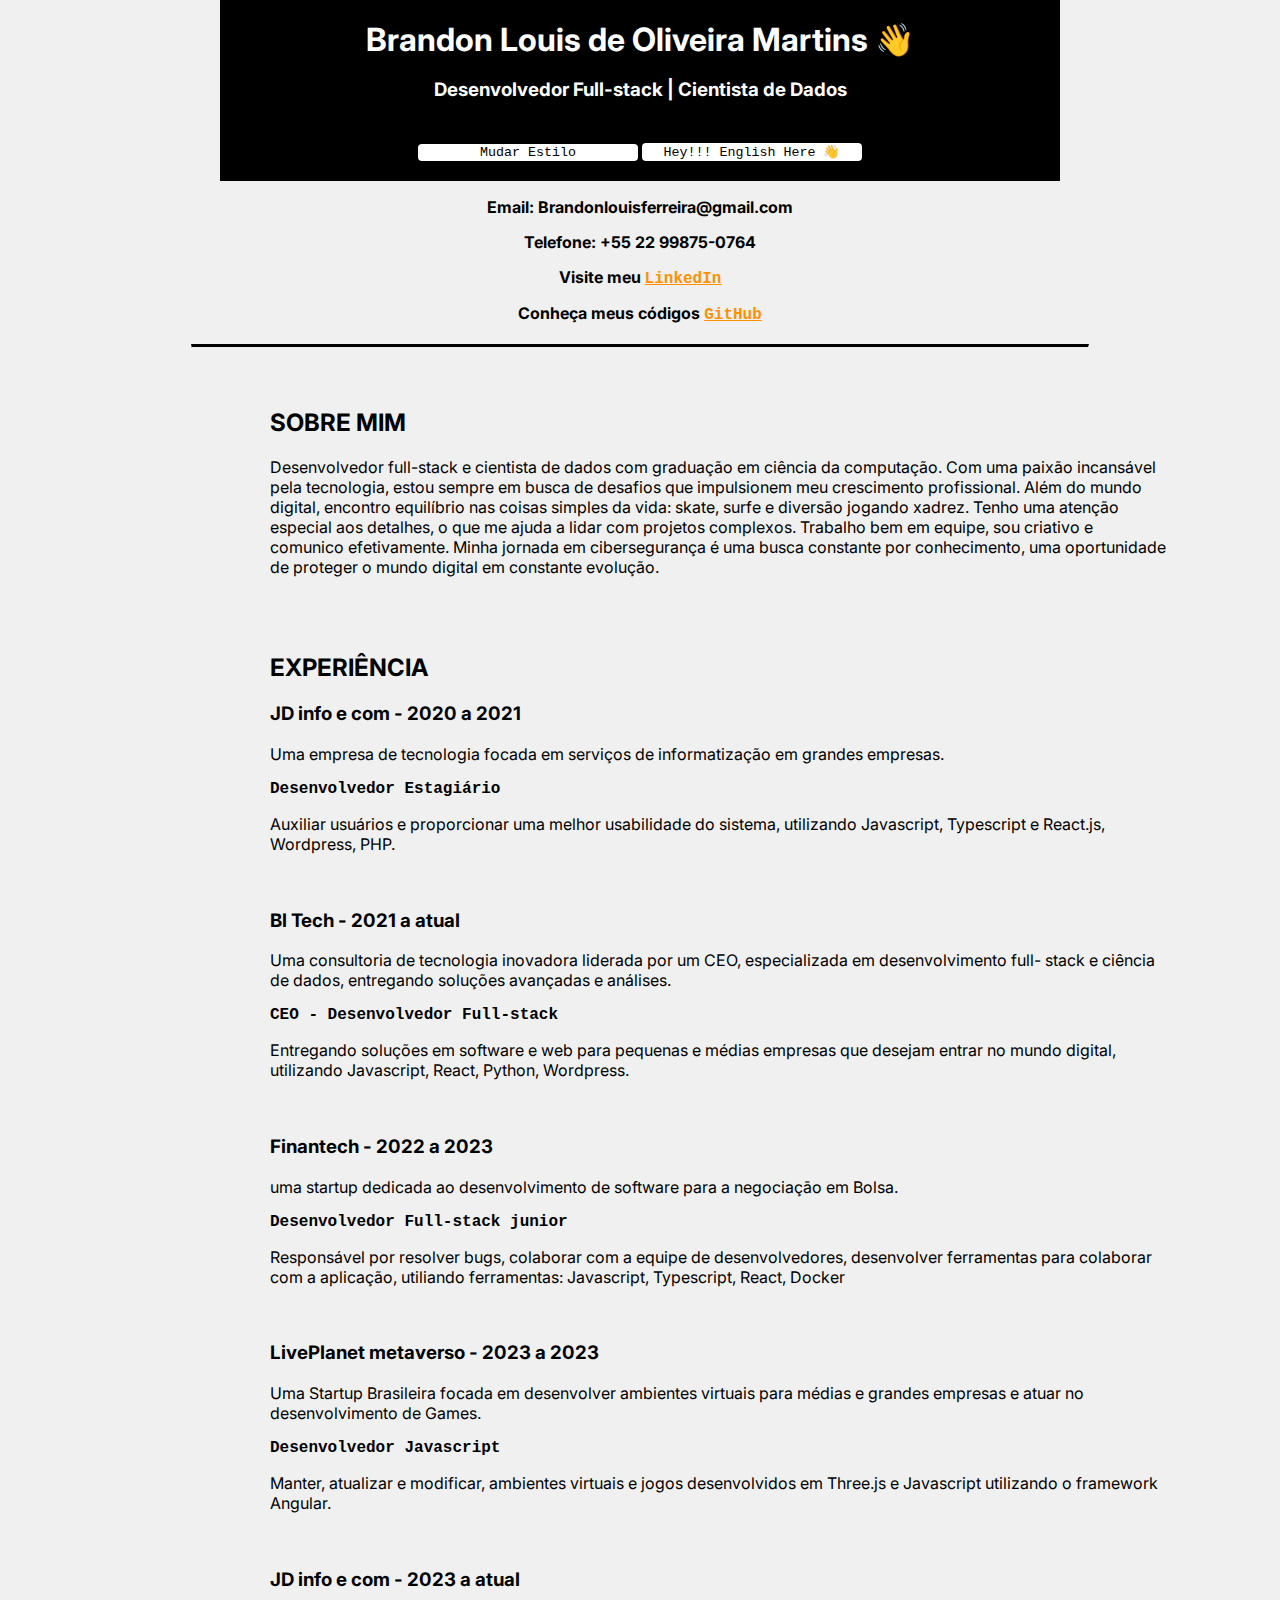
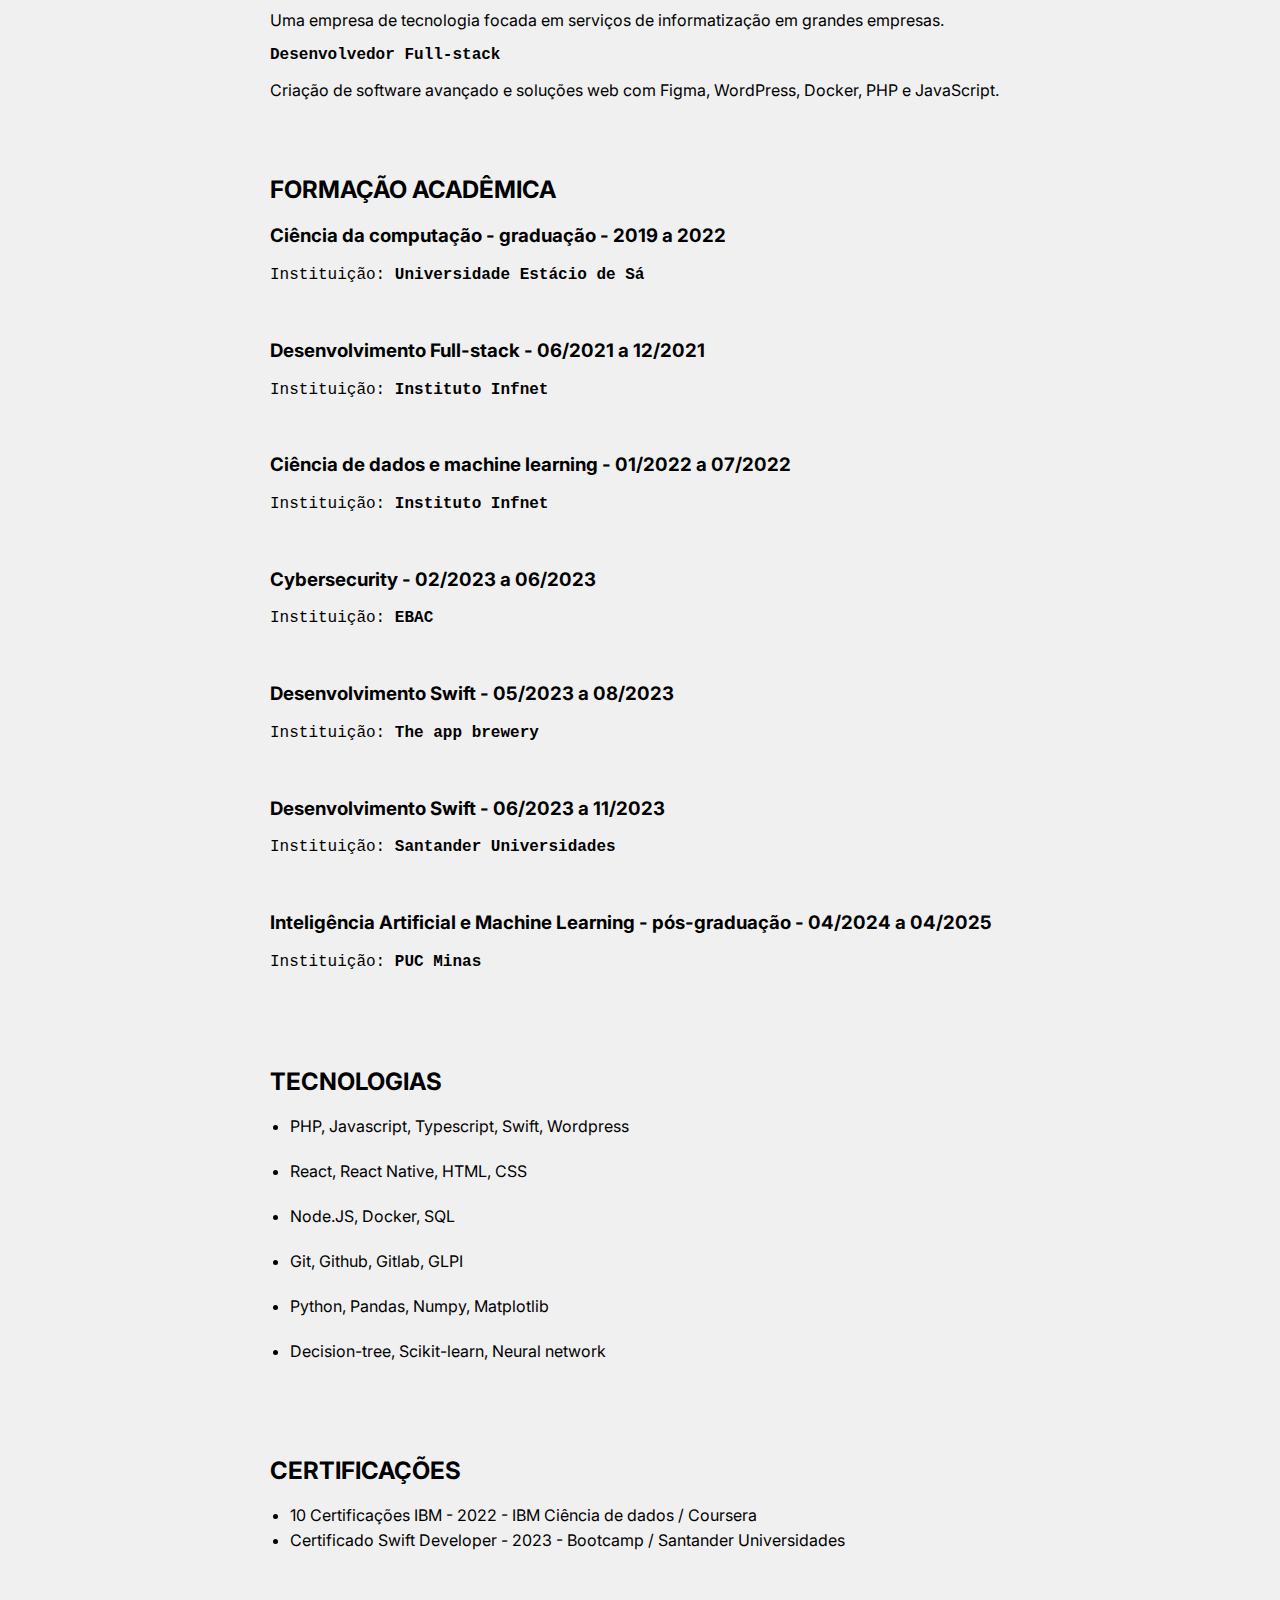
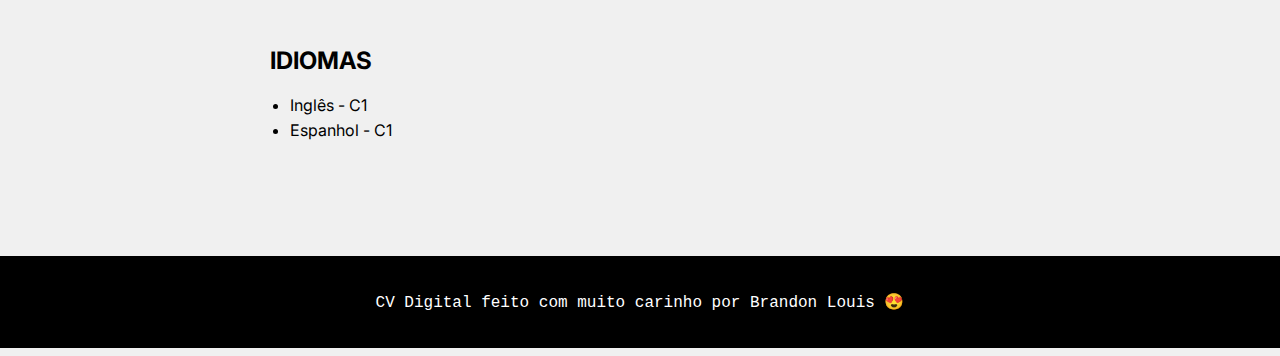
<file: index.html>
<!DOCTYPE html>
<html lang="pt-BR">
<head>
    <meta charset="UTF-8">
    <meta name="viewport" content="width=device-width, initial-scale=1.0">
    <title>Brandon Louis</title>
    <link rel="stylesheet" href="/assets/css/styles.css">
    <link rel="stylesheet" href="https://fonts.googleapis.com/css2?family=Inter&display=swap">
    <link rel="icon" type="image/png" href="/assets/images/icons8-homem-tecnólogo-96.png">
</head>
<body>
    <header>
        <h1>Brandon Louis de Oliveira Martins &#128075;</h1>
        <h3>Desenvolvedor Full-stack | Cientista de Dados</h3>
        <button id="modo-noturno">Mudar Estilo</button>
        <button onclick="window.location.href='english.html'">Hey!!! English Here &#128075;</button>
        </header>
        <section id="contact">
    <ul>
        <li>Email: Brandonlouisferreira@gmail.com</li>
        <li>Telefone: +55 22 99875-0764</li>
        <li>Visite meu <a href="https://www.linkedin.com/in/loouis-brandon/" target="_blank">LinkedIn</a></li>
        <li>Conheça meus códigos <a href="https://github.com/loouisbrandon" target="_blank">GitHub</a></li>
    </ul>
        </section>

        <div>
            <hr class="divider">
        </div>

    <section id="about">
        <h2>SOBRE MIM</h2>
        <p>
            Desenvolvedor full-stack e cientista de dados com graduação em ciência da computação. Com uma paixão incansável pela tecnologia, estou sempre em busca de desafios que impulsionem meu crescimento profissional. Além do mundo digital, encontro equilíbrio nas coisas simples da vida: skate, surfe e diversão jogando xadrez. Tenho uma atenção especial aos detalhes, o que me ajuda a lidar com projetos complexos. Trabalho bem em equipe, sou criativo e comunico efetivamente. Minha jornada em cibersegurança é uma busca constante por conhecimento, uma oportunidade de proteger o mundo digital em constante evolução.
        </p>
    </section>

    <section id="experience">
        <h2>EXPERIÊNCIA</h2>
        <ul>
            <li>
                <h3>JD info e com - 2020 a 2021</h3>
                <p>Uma empresa de tecnologia focada em serviços de informatização em grandes empresas.</p>
                <p id="job"><strong>Desenvolvedor Estagiário</strong></p>
                <p>Auxiliar usuários e proporcionar uma melhor usabilidade do sistema, utilizando Javascript, Typescript e React.js, Wordpress, PHP.</p>
            </li>
            <br>
            <li>
                <h3>Bl Tech - 2021 a atual</h3>
                <p>Uma consultoria de tecnologia inovadora liderada por um CEO, especializada em desenvolvimento full- stack e ciência de dados, entregando soluções avançadas e análises.
                </p>
                <p id="job"><strong>CEO - Desenvolvedor Full-stack</strong></p>
                <p>Entregando soluções em software e web para pequenas e médias empresas que desejam entrar no mundo digital, utilizando Javascript, React, Python, Wordpress.</p>
            </li>
            <br>
            <li>
                <h3>Finantech - 2022 a 2023</h3>
                <p>uma startup dedicada ao desenvolvimento de software para a negociação em Bolsa.</p>
                <p id="job"><strong>Desenvolvedor Full-stack junior</strong></p>
                <p>Responsável por resolver bugs, colaborar com a equipe de desenvolvedores, desenvolver ferramentas para colaborar com a aplicação, utiliando ferramentas: Javascript, Typescript, React, Docker</p>
            </li>
            <br>
            <li>
                <h3>LivePlanet metaverso - 2023 a 2023</h3>
                <p>Uma Startup Brasileira focada em desenvolver ambientes virtuais para médias e grandes empresas e atuar no desenvolvimento de Games.</p>
                <p id="job"><strong>Desenvolvedor Javascript</strong></p>
                <p>Manter, atualizar e modificar, ambientes virtuais e jogos desenvolvidos em Three.js e Javascript utilizando o framework Angular.</p>
            </li>
            <br>
            <li>
                <h3>JD info e com - 2023 a atual</h3>
                <p>Uma empresa de tecnologia focada em serviços de informatização em grandes empresas.</p>
                <p id="job"><strong>Desenvolvedor Full-stack</strong></p>
                <p>Criação de software avançado e soluções web com Figma, WordPress, Docker, PHP e JavaScript.</p>
            </li>
            <!-- Adicione as outras experiências seguindo a mesma estrutura -->
        </ul>
    </section>
    <section id="academic">
        <h2>FORMAÇÃO ACADÊMICA</h2>
        <ul>
            <li>
                <h3>Ciência da computação - graduação - 2019 a 2022</h3>
                <p>Instituição: <strong>Universidade Estácio de Sá</strong></p>
            </li>
            <br>
            <li>
                <h3>Desenvolvimento Full-stack - 06/2021 a 12/2021</h3>
                <p>Instituição: <strong>Instituto Infnet</strong></p>
            </li>
            <br>
            <li>
                <h3>Ciência de dados e machine learning - 01/2022 a 07/2022</h3>
                <p>Instituição: <strong>Instituto Infnet</strong></p>
            </li>
            <br>
            <li>
                <h3>Cybersecurity - 02/2023 a 06/2023</h3>
                <p>Instituição: <strong>EBAC</strong></p>
            </li>
            <br>
            <li>
                <h3>Desenvolvimento Swift - 05/2023 a 08/2023</h3>
                <p>Instituição: <strong>The app brewery</strong></p>
            </li>
            <br>
            <li>
                <h3>Desenvolvimento Swift - 06/2023 a 11/2023</h3>
                <p>Instituição: <strong>Santander Universidades</strong></p>
            </li>
            <br>
            <li>
                <h3>Inteligência Artificial e Machine Learning - pós-graduação - 04/2024 a 04/2025</h3>
                <p>Instituição: <strong>PUC Minas</strong></p>
            </li>
        </ul>
    </section>
    <br>
    <section id="tech">
        <h2>TECNOLOGIAS</h2>
        <ul class="ball">
            <li>PHP, Javascript, Typescript, Swift, Wordpress</li>
            <br>
            <li>React, React Native, HTML, CSS</li>
            <br>
            <li>Node.JS, Docker, SQL</li>
            <br>
            <li>Git, Github, Gitlab, GLPI</li>
            <br>
            <li>Python, Pandas, Numpy, Matplotlib</li>
            <br>
            <li>Decision-tree, Scikit-learn, Neural network</li>
        </ul>
    </section>
    <br>
    <section id="certification">
        <h2>CERTIFICAÇÕES</h2>
        <ul class="point">
            <li>10 Certificações IBM - 2022 - IBM Ciência de dados / Coursera</li>
            <li>Certificado Swift Developer - 2023 - Bootcamp / Santander Universidades</li>
        </ul>
    </section>
    <br>
    <section id="languages">
        <h2>IDIOMAS</h2>
        <ul class="point">
            <li>Inglês - C1</li>
            <li>Espanhol - C1</li>
        </ul>
    </section>
    <!-- Adicione as outras seções semelhantemente -->

    <script src="/assets/js/main.js"></script>

    <footer>
        <p>CV Digital feito com muito carinho por Brandon Louis &#128525;</p>
    </footer>
</body>
</html>
</file>
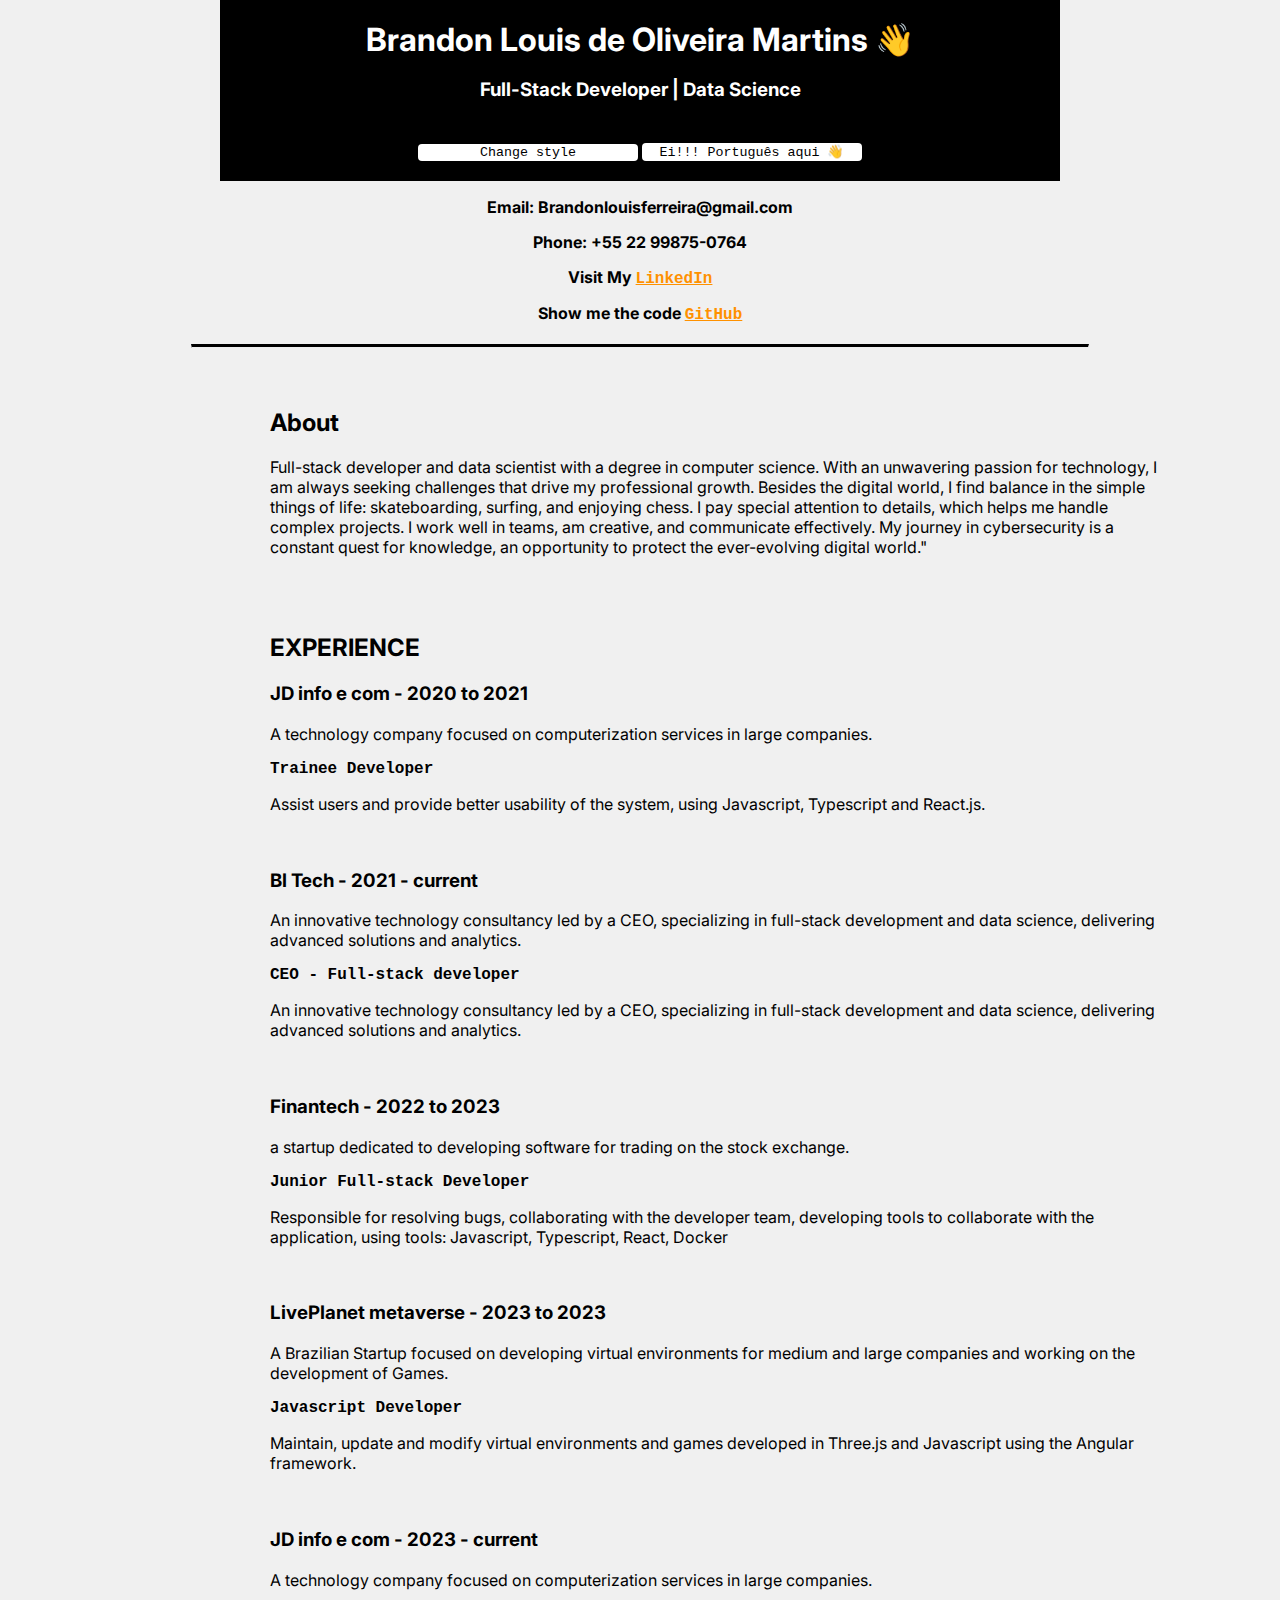
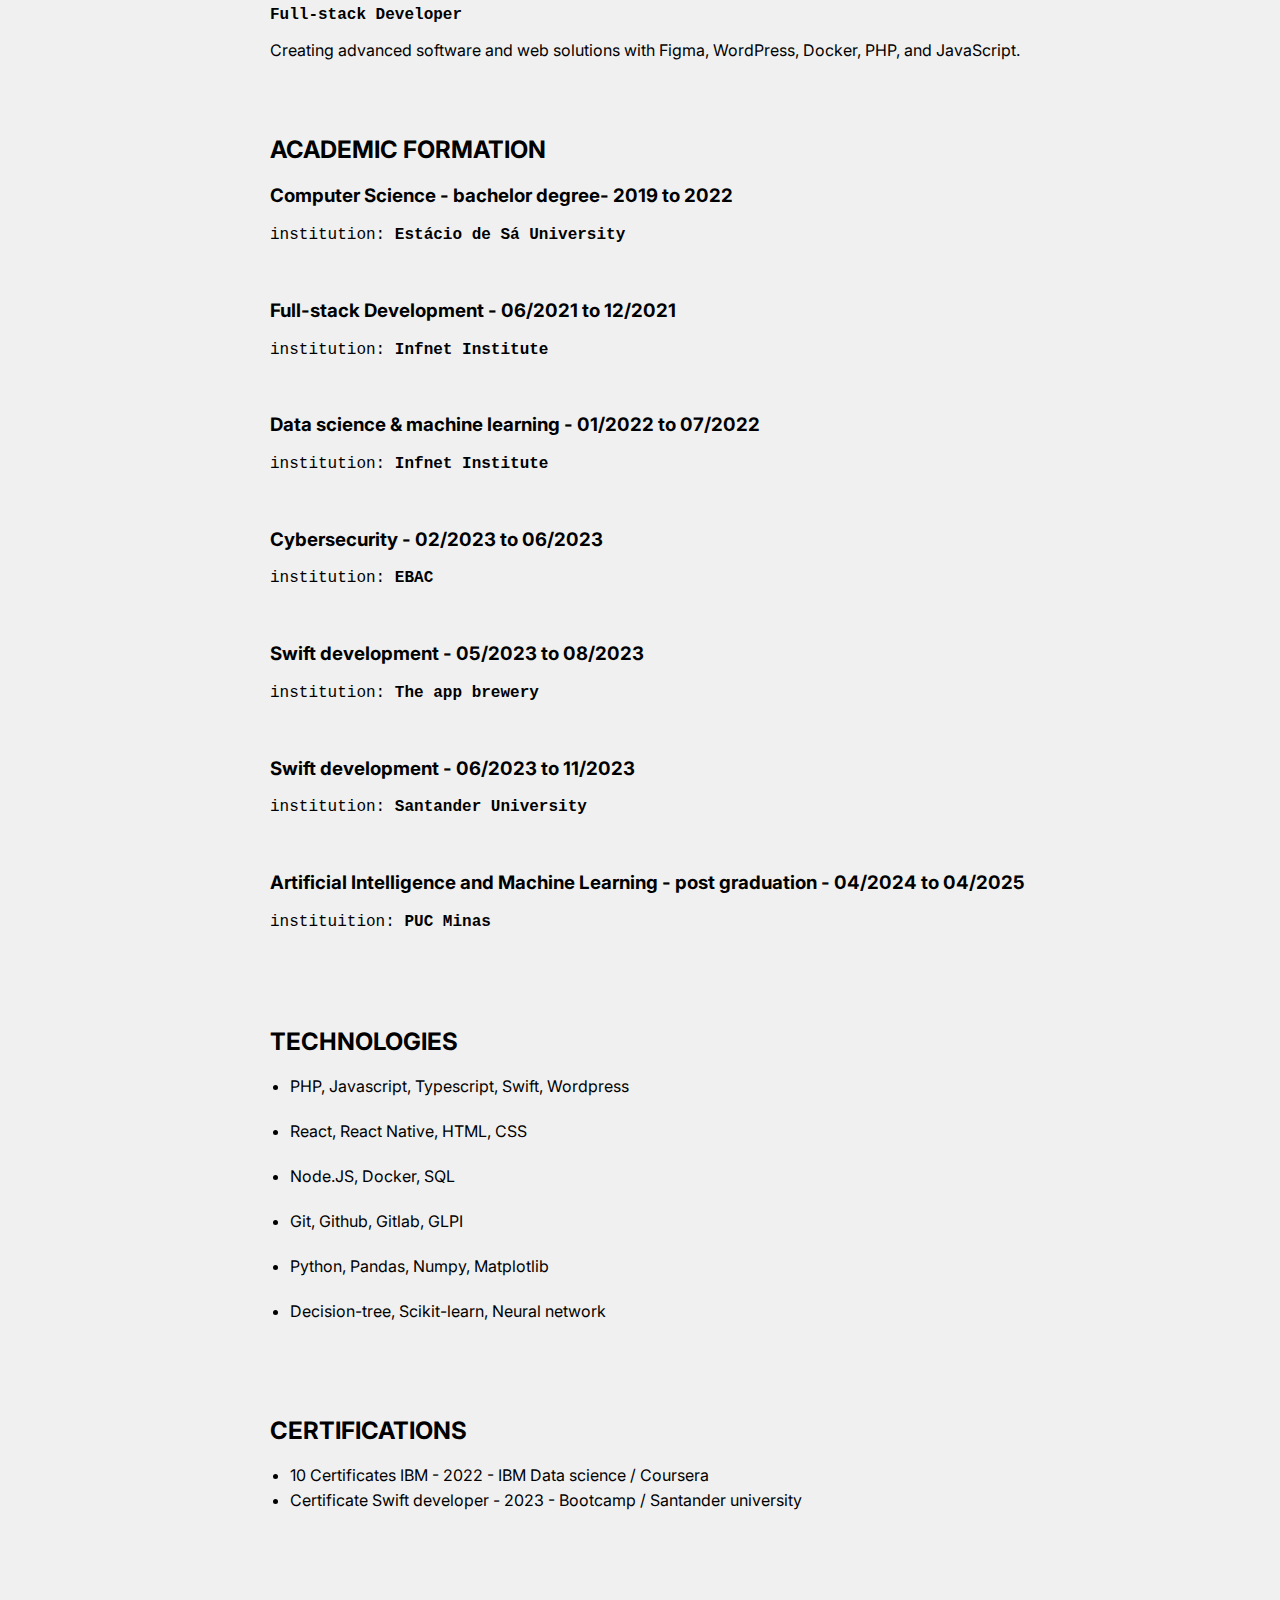
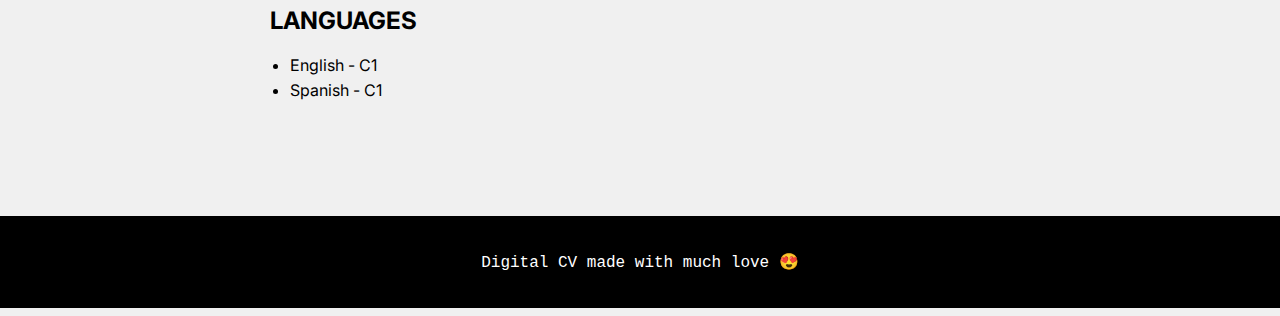
<file: english.html>
<!DOCTYPE html>
<html lang="pt-BR">
<head>
    <meta charset="UTF-8">
    <meta name="viewport" content="width=device-width, initial-scale=1.0">
    <title>Brandon Louis</title>
    <link rel="stylesheet" href="/assets/css/styles.css">
    <link rel="stylesheet" href="https://fonts.googleapis.com/css2?family=Inter&display=swap">
    <link rel="icon" type="image/png" href="/assets/images/icons8-homem-tecnólogo-96.png">
</head>
<body>
    <header>
        <h1>Brandon Louis de Oliveira Martins &#128075;</h1>
        <h3>Full-Stack Developer | Data Science</h3>
        <button id="modo-noturno">Change style</button>
        <button onclick="window.location.href='index.html'">Ei!!! Português aqui &#128075;</button>
        </header>
        <section id="contact">
    <ul>
        <li>Email: Brandonlouisferreira@gmail.com</li>
        <li>Phone: +55 22 99875-0764</li>
        <li>Visit My <a href="https://www.linkedin.com/in/loouis-brandon/" target="_blank">LinkedIn</a></li>
        <li>Show me the code <a href="https://github.com/loouisbrandon" target="_blank">GitHub</a></li>
    </ul>
        </section>

        <div>
            <hr class="divider">
        </div>

    <section id="about">
        <h2>About</h2>
        <p>
            Full-stack developer and data scientist with a degree in computer science. With an unwavering passion for technology, I am always seeking challenges that drive my professional growth. Besides the digital world, I find balance in the simple things of life: skateboarding, surfing, and enjoying chess. I pay special attention to details, which helps me handle complex projects. I work well in teams, am creative, and communicate effectively. My journey in cybersecurity is a constant quest for knowledge, an opportunity to protect the ever-evolving digital world."
        </p>
    </section>

    <section id="experience">
        <h2>EXPERIENCE</h2>
        <ul>
            <li>
                <h3>JD info e com - 2020 to 2021</h3>
                <p>A technology company focused on computerization services in large companies.</p>
                <p id="job"><strong>Trainee Developer</strong></p>
                <p>Assist users and provide better usability of the system, using Javascript, Typescript and React.js.</p>
            </li>
            <br>
            <li>
                <h3>Bl Tech - 2021 - current</h3>
                <p>An innovative technology consultancy led by a CEO, specializing in full-stack development and data science, delivering advanced solutions and analytics.
                </p>
                <p id="job"><strong>CEO - Full-stack developer</strong></p>
                <p>An innovative technology consultancy led by a CEO, specializing in full-stack development and data science, delivering advanced solutions and analytics.</p>
            </li>
            <br>
            <li>
                <h3>Finantech - 2022 to 2023</h3>
                <p>a startup dedicated to developing software for trading on the stock exchange.</p>
                <p id="job"><strong>Junior Full-stack Developer</strong></p>
                <p>Responsible for resolving bugs, collaborating with the developer team, developing tools to collaborate with the application, using tools: Javascript, Typescript, React, Docker</p>
            </li>
            <br>
            <li>
                <h3>LivePlanet metaverse - 2023 to 2023</h3>
                <p>A Brazilian Startup focused on developing virtual environments for medium and large companies and working on the development of Games.</p>
                <p id="job"><strong>Javascript Developer</strong></p>
                <p>Maintain, update and modify virtual environments and games developed in Three.js and Javascript using the Angular framework.</p>
            </li>
            <br>
            <li>
                <h3>JD info e com - 2023 - current</h3>
                <p>A technology company focused on computerization services in large companies.</p>
                <p id="job"><strong>Full-stack Developer</strong></p>
                <p>Creating advanced software and web solutions with Figma, WordPress, Docker, PHP, and JavaScript.</p>
            </li>
            <!-- Adicione as outras experiências seguindo a mesma estrutura -->
        </ul>
    </section>
    <section id="academic">
        <h2>ACADEMIC FORMATION</h2>
        <ul>
            <li>
                <h3>Computer Science - bachelor degree- 2019 to 2022</h3>
                <p>institution: <strong>Estácio de Sá University</strong></p>
            </li>
            <br>
            <li>
                <h3>Full-stack Development - 06/2021 to 12/2021</h3>
                <p>institution: <strong>Infnet Institute</strong></p>
            </li>
            <br>
            <li>
                <h3>Data science & machine learning - 01/2022 to 07/2022</h3>
                <p>institution: <strong>Infnet Institute</strong></p>
            </li>
            <br>
            <li>
                <h3>Cybersecurity - 02/2023 to 06/2023</h3>
                <p>institution: <strong>EBAC</strong></p>
            </li>
            <br>
            <li>
                <h3>Swift development - 05/2023 to 08/2023</h3>
                <p>institution: <strong>The app brewery</strong></p>
            </li>
            <br>
            <li>
                <h3>Swift development - 06/2023 to 11/2023</h3>
                <p>institution: <strong>Santander University</strong></p>
            </li>
            <br>
            <li>
                <h3>Artificial Intelligence and Machine Learning - post graduation - 04/2024 to 04/2025</h3>
                <p>instituition: <strong>PUC Minas</strong></p>
            </li>
        </ul>
    </section>
    <br>
    <section id="tech">
        <h2>TECHNOLOGIES</h2>
        <ul class="ball">
            <li>PHP, Javascript, Typescript, Swift, Wordpress</li>
            <br>
            <li>React, React Native, HTML, CSS</li>
            <br>
            <li>Node.JS, Docker, SQL</li>
            <br>
            <li>Git, Github, Gitlab, GLPI</li>
            <br>
            <li>Python, Pandas, Numpy, Matplotlib</li>
            <br>
            <li>Decision-tree, Scikit-learn, Neural network</li>
        </ul>
    </section>
    <br>
    <section id="certification">
        <h2>CERTIFICATIONS</h2>
        <ul class="point">
            <li>10 Certificates IBM - 2022 - IBM Data science / Coursera</li>
            <li>Certificate Swift developer - 2023 - Bootcamp / Santander university</li>
        </ul>
    </section>
    <br>
    <section id="languages">
        <h2>LANGUAGES</h2>
        <ul class="point">
            <li>English - C1</li>
            <li>Spanish - C1</li>
        </ul>
    </section>
    <!-- Adicione as outras seções semelhantemente -->

    <script src="/assets/js/main.js"></script>

    <footer>
        <p>Digital CV made with much love &#128525;</p>
    </footer>
</body>
</html>
</file>
<file: assets/css/styles.css>
body {
    transition: background-color 0.3s, color 0.3s; /* Adiciona uma transição suave */
    font-family: 'Inter', Arial, sans-serif;
    margin: 0;
    padding: 0;
    background-color: #f0f0f0; /* Cor de fundo do corpo */
}

header {
    background-color: #000000;
    color: #fff;
    padding: 20px;
    text-align: center; /* Centralizar o conteúdo */
    margin: 0 auto; /* Centralizar horizontalmente */
    max-width: 800px; /* Defina a largura máxima do cabeçalho */
}


button{
    font-family: "Source Code Pro", monospace;
    background-color: #ffffff;
    width: 220px;
    border-radius: 4px;
    margin-top: 24px;
    border: none;
}

button:hover{
    background-color: #ff9100;
   
}

.modo-noturno {
    background-color: black; /* Define a cor de fundo do modo noturno */
    color: white; /* Define a cor do texto como branco */
}

.modo-noturno header{
    background-color: white; /* Cor do quadrado no modo noturno */
    color: black; /* Cor do texto no modo noturno */
}


header h1 {
    margin: 0;
}

ul {
    list-style-type: none;
    padding: 0;
}

ul li {
    margin-bottom: 5px;
}

#contact {
    text-align: center;
    font-weight: bolder;
}

#contact ul{
    list-style: none;
    padding: 0;
}

#contact ul li {
    margin-bottom: 15px;
}

#contact ul li a {
    font-family: "Source Code Pro", monospace;
    color: #ff9100;
}

.divider {
    border-top: 3px solid black;
    width: 70%;
    margin: 20px auto;
    
}

#about {
    padding: 20px;
    max-width: 70%;
    margin-left: 250px;
}

#experience {
    padding: 20px;
    max-width: 70%;
    margin-left: 250px;
}

#job {
    font-family: "Source Code Pro", monospace;
}

.ball {
    list-style-type: disc; /* Define o tipo de marcador como uma bolinha */
    padding-left: 20px; /* Adiciona um recuo à esquerda para os itens */
}

.point {
    list-style-type: disc; /* Define o tipo de marcador como uma bolinha */
    padding-left: 20px; /* Adiciona um recuo à esquerda para os itens */
}

#academic {
    
    padding: 20px;
    max-width: 70%;
    margin-left: 250px;
}

#academic p {
    font-family: "Source Code Pro", monospace;
}

#tech {
    padding: 20px;
    max-width: 70%;
    margin-left: 250px;
}

#certification {
    padding: 20px;
    max-width: 70%;
    margin-left: 250px;
}

#languages {
    padding: 20px;
    max-width: 70%;
    margin-left: 250px;
    margin-bottom: 80px;
}


footer {
    font-family: "Source Code Pro", monospace;
    background-color: #000000;
    color: white;
    text-align: center;
    padding: 20px 0;
}

.modo-noturno footer{
    background-color: white; /* Cor do quadrado no modo noturno */
    color: black; /* Cor do texto no modo noturno */
    
}
/* Adicione mais estilos conforme necessário */
/* Estilos para telas menores que 600px de largura */
@media screen and (max-width: 600px) {
    header {
        padding: 10px;
        font-size: 16px;
    }

    button {
        width: 180px;
    }

    #about, #experience, #academic, #tech, #certification, #languages {
        max-width: 90%;
        margin-left: auto;
        margin-right: auto;
    }

    #job {
        font-size: 14px;
    }
}

/* Estilos para telas menores que 400px de largura */
@media screen and (max-width: 400px) {
    header {
        padding: 5px;
        font-size: 14px;
    }

    button {
        width: 150px;
    }

    #about, #experience, #academic, #tech, #certification, #languages {
        max-width: 95%;
    }

    #job {
        font-size: 12px;
    }
}
</file>
